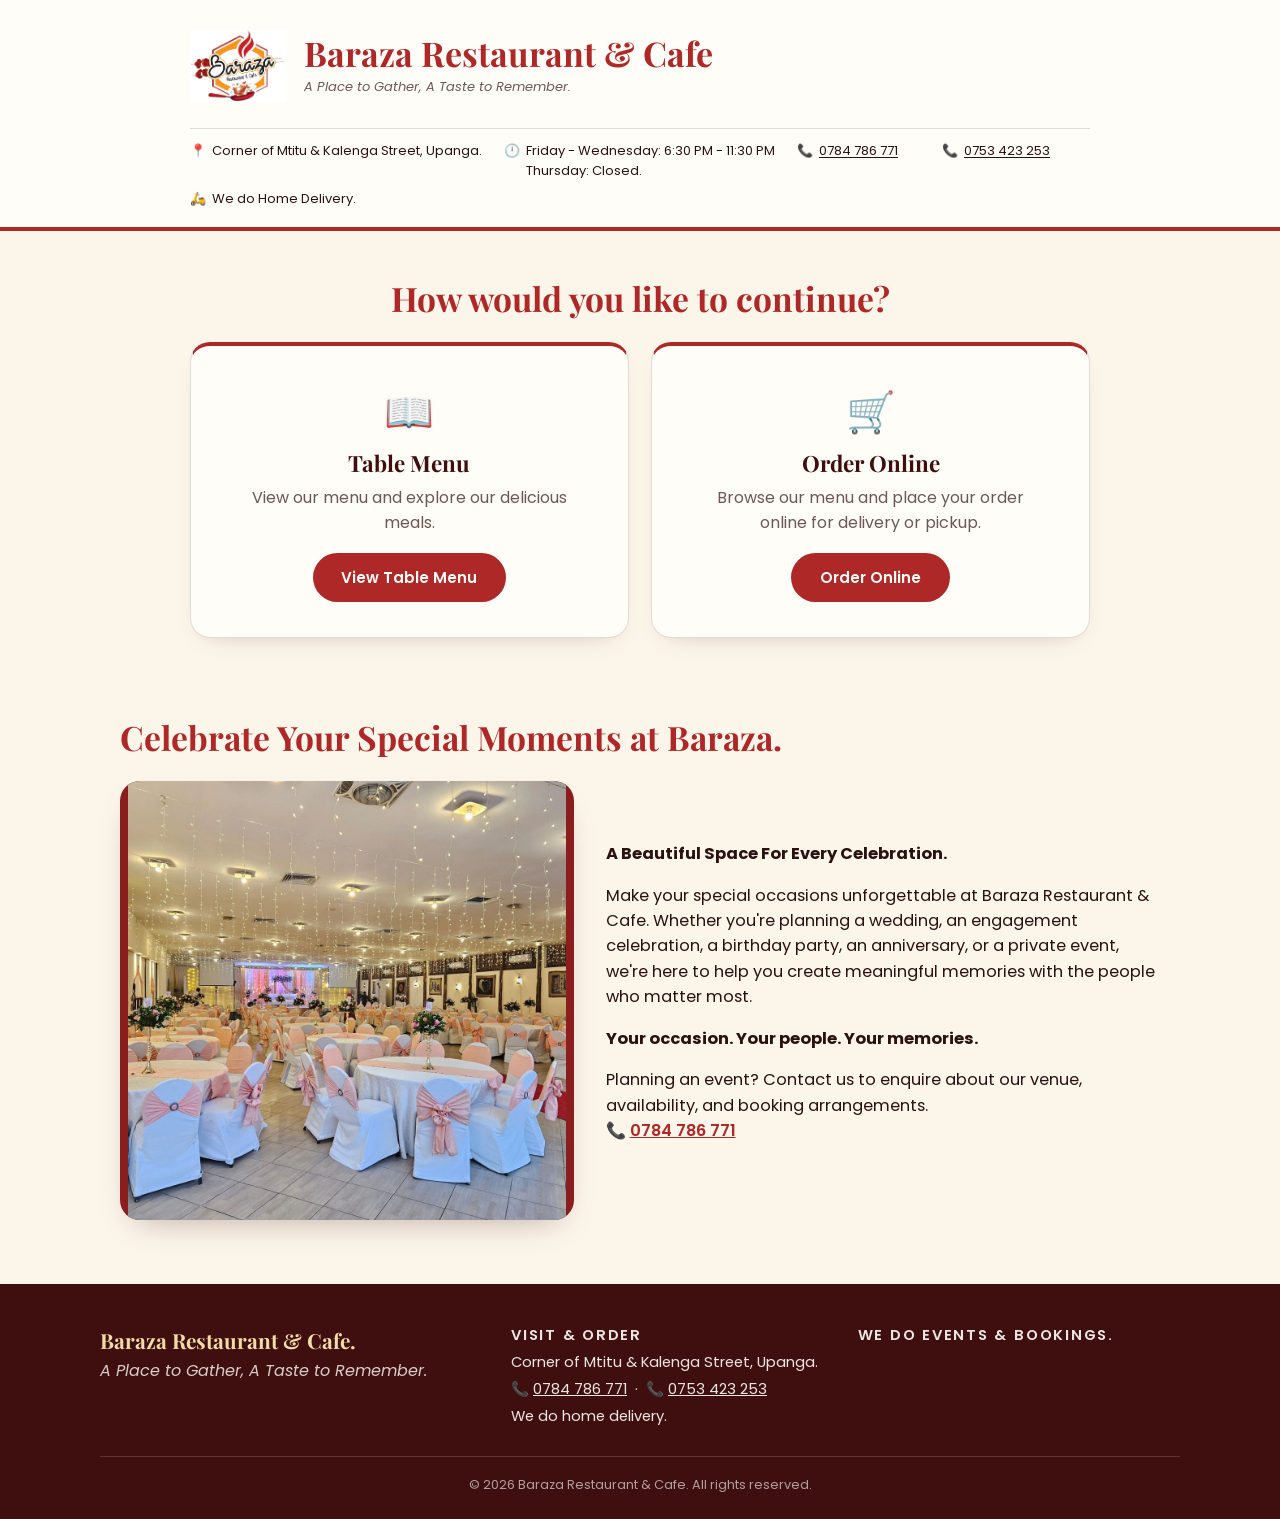
<file: index.html>
<!DOCTYPE html>
<html lang="en">

<head>
  <!-- Basic Page Settings -->
  <meta charset="UTF-8">
  <meta name="viewport" content="width=device-width, initial-scale=1.0">

  <!-- Website Title and Description -->
  <title>Baraza Restaurant &amp; Cafe | A Place to Gather, A Taste to Remember</title>
  <meta
    name="description"
    content="Welcome to Baraza Restaurant &amp; Cafe. View our table menu or order your favourite meals online."
  >

  <!-- Google Fonts -->
  <link rel="preconnect" href="https://fonts.googleapis.com">
  <link rel="preconnect" href="https://fonts.gstatic.com" crossorigin>
  <link
    href="https://fonts.googleapis.com/css2?family=Playfair+Display:wght@600;700;800&family=Poppins:wght@400;500;600;700&display=swap"
    rel="stylesheet"
  >

  <!-- Main Stylesheet -->
  <link rel="stylesheet" href="style.css">
</head>

<body>

  <!-- ==========================================
       1. WEBSITE HEADER
       Logo, restaurant name, address, hours,
       phone numbers, and delivery information.
       ========================================== -->
  <header class="site-header">
    <div class="header-inner">

      <!-- Restaurant Logo -->
      <div class="brand-logo">
        <img
          src="logo.jpeg"
          alt="Baraza Restaurant &amp; Cafe Logo"
        >
      </div>

      <!-- Restaurant Name and Tagline -->
      <div class="brand-copy">
        <p class="brand-eyebrow"></p>

        <h1 class="brand-name">
          Baraza Restaurant &amp; Cafe
        </h1>

        <p class="brand-tagline">
          A Place to Gather, A Taste to Remember.
        </p>
      </div>

      <!-- Restaurant Contact and Business Information -->
      <div class="header-strip">

        <!-- Restaurant Address -->
        <div class="header-strip-item">
          <span class="header-icon">📍</span>
          <span>Corner of Mtitu &amp; Kalenga Street, Upanga.</span>
        </div>

        <!-- Opening Hours -->
        <div class="header-strip-item">
          <span class="header-icon">🕛</span>
          <span>
            Friday - Wednesday: 6:30 PM - 11:30 PM<br>
            Thursday: Closed.
          </span>
        </div>

        <!-- Primary Contact Number -->
        <div class="header-strip-item">
          <span class="header-icon">📞</span>
          <a href="tel:0784786771">0784 786 771</a>
        </div>
        
         <br>
        
        <!-- Secondary Contact Number -->
        <div class="header-strip-item">
          <span class="header-icon">📞</span>
          <a href="tel:0753423253">0753 423 253</a>
        </div>

        <!-- Delivery Information -->
        <div class="header-strip-item">
          <span class="header-icon">🛵</span>
          <span>We do Home Delivery.</span>
        </div>

      </div>
    </div>
  </header>


  <!-- ==========================================
       2. MAIN CONTENT
       Customer navigation and event promotion.
       ========================================== -->
  <main>

    <!-- TABLE MENU AND ONLINE ORDERING OPTIONS -->
    <section
      class="choose"
      id="choose"
      aria-labelledby="choose-heading"
    >
      <h2 id="choose-heading" class="section-heading">
        How would you like to continue?
      </h2>

      <div class="choice-grid">

        <!-- Option 1: Table Menu -->
        <a href="index1.html" class="choice-card choice-card--menu">
          <span class="choice-icon" aria-hidden="true">📖</span>

          <h3>Table Menu</h3>

          <p>
            View our menu and explore our delicious meals.
          </p>

          <span class="choice-button">
            View Table Menu
          </span>
        </a>

        <!-- Option 2: Online Ordering -->
        <a href="index2.html" class="choice-card choice-card--order">
          <span class="choice-icon" aria-hidden="true">🛒</span>

          <h3>Order Online</h3>

          <p>
            Browse our menu and place your order online for delivery or pickup.
          </p>

          <span class="choice-button">
            Order Online
          </span>
        </a>

      </div>
    </section>


    <!-- ==========================================
         3. EVENTS AND CELEBRATIONS
         Promotes the restaurant as an event venue.
         ========================================== -->
    <section class="about" aria-labelledby="about-heading">

      <h2
        id="about-heading"
        class="section-heading section-heading--left"
      >
        Celebrate Your Special Moments at Baraza.
      </h2>

      <div class="about-inner">

        <!-- Event Venue Image -->
        <div class="about-image-frame">
          <img
            src="Event.jpeg"
            alt="Event Area"
            loading="lazy"
            onerror="this.closest('.about-image-frame').classList.add('image-fallback')"
          >

          <!-- Displayed if the event image fails to load -->
          <div class="fallback-label" aria-hidden="true">
            <span>Event.jpeg</span>
          </div>
        </div>

        <!-- Event Information and Booking Contact -->
        <div class="about-text">

          <p>
            <strong>A Beautiful Space For Every Celebration.</strong>
          </p>

          <p>
            Make your special occasions unforgettable at Baraza Restaurant &amp; Cafe.
            Whether you're planning a wedding, an engagement celebration, a birthday
            party, an anniversary, or a private event, we're here to help you create
            meaningful memories with the people who matter most.
          </p>

          <p>
            <strong>Your occasion. Your people. Your memories.</strong>
          </p>

          <p>
            Planning an event? Contact us to enquire about our venue, availability,
            and booking arrangements.
            <br>
            📞 <a href="tel:0784786771">0784 786 771</a>
          </p>

        </div>
      </div>
    </section>

  </main>


  <!-- ==========================================
       4. WEBSITE FOOTER
       Restaurant details, contact information,
       and copyright notice.
       ========================================== -->
  <footer class="site-footer">
    <div class="footer-inner">

      <!-- Footer Brand -->
      <div class="footer-brand">
        <p class="footer-name">
          Baraza Restaurant &amp; Cafe.
        </p>

        <p class="footer-tagline">
          A Place to Gather, A Taste to Remember.
        </p>
      </div>

      <!-- Address and Ordering Information -->
      <div class="footer-details">
        <p class="footer-heading">Visit &amp; Order</p>

        <p>
          Corner of Mtitu &amp; Kalenga Street, Upanga.
        </p>

        <p>
          📞 <a href="tel:0784786771">0784 786 771</a>
          &nbsp;·&nbsp;
          📞 <a href="tel:0753423253">0753 423 253</a>
        </p>

        <p>We do home delivery.</p>
      </div>

      <!-- Events and Bookings -->
      <div class="footer-catering">
        <p class="footer-heading">
          We do Events &amp; Bookings.
        </p>
      </div>

    </div>

    <!-- Copyright Year: Populated by script.js -->
    <p class="footer-copyright">
      © <span id="year"></span> Baraza Restaurant &amp; Cafe. All rights reserved.
    </p>
  </footer>


  <!-- Main JavaScript -->
  <script src="script.js"></script>

</body>
</html>
</file>
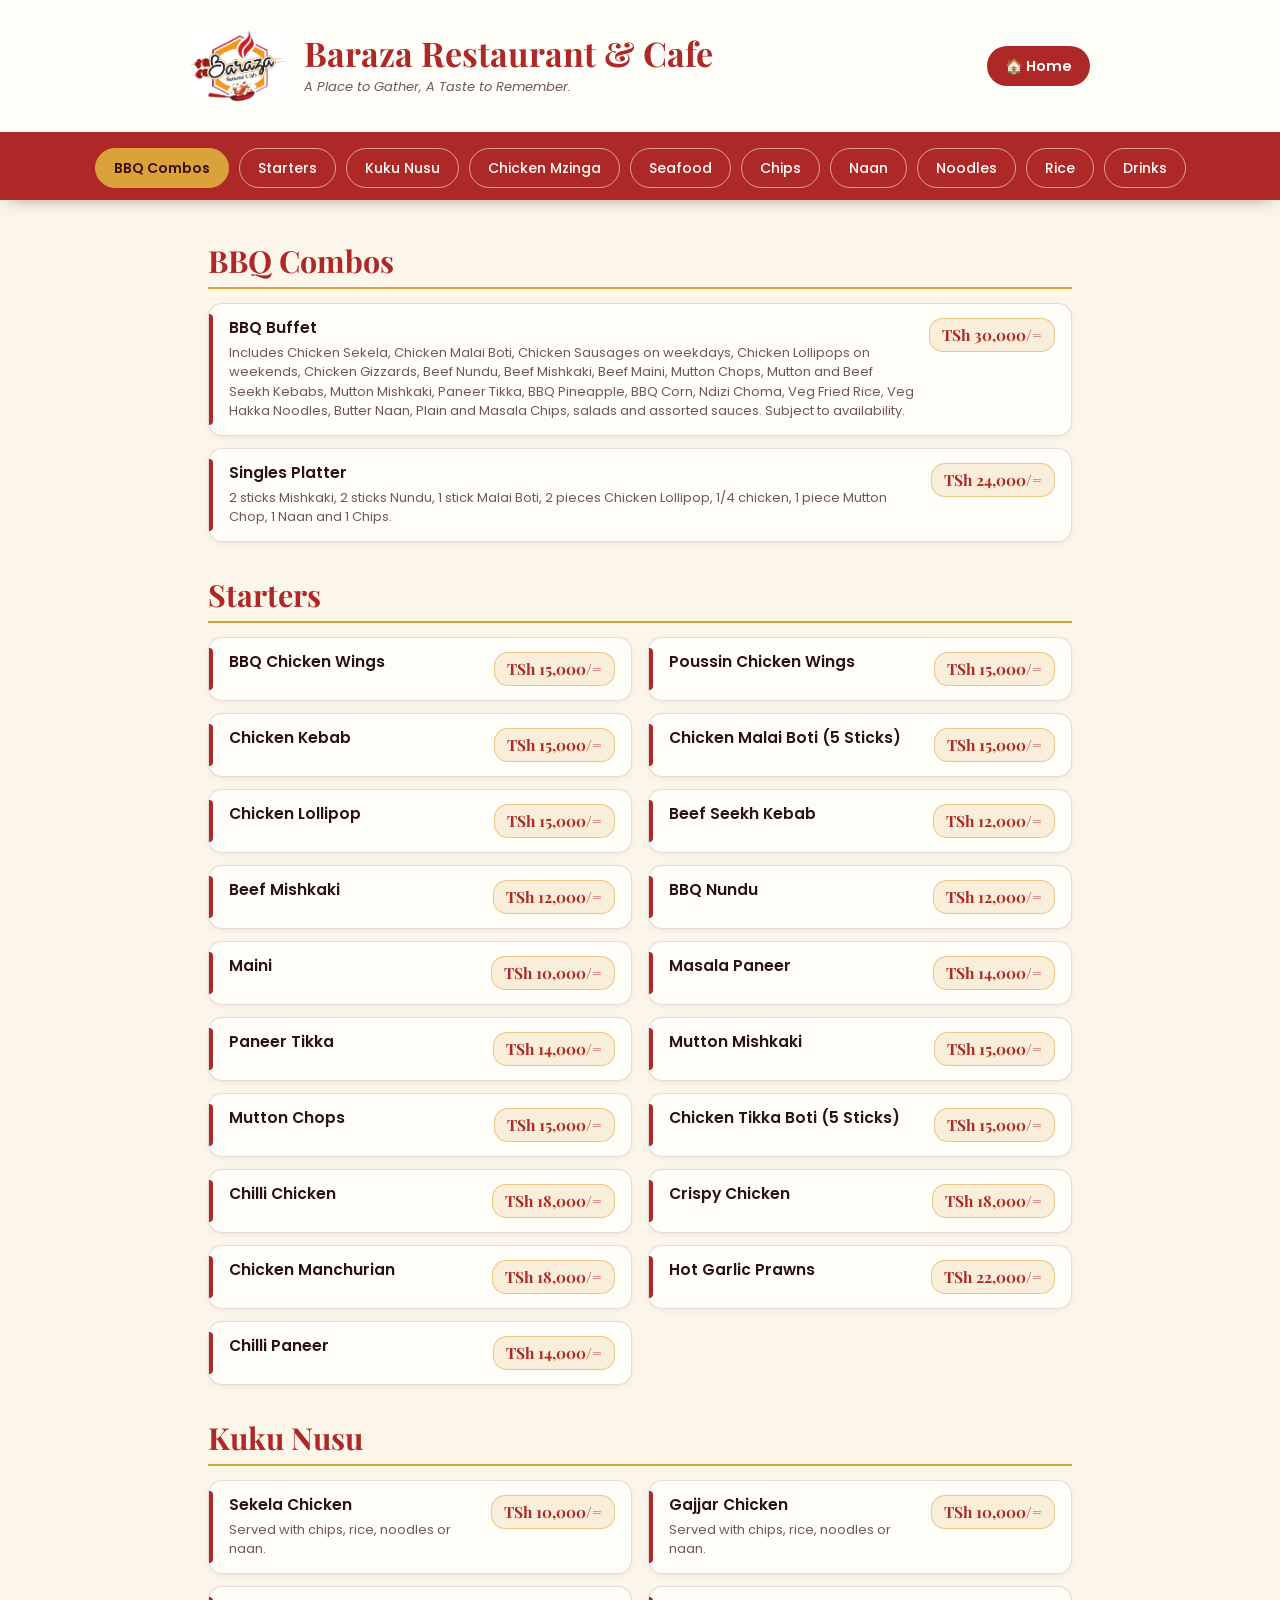
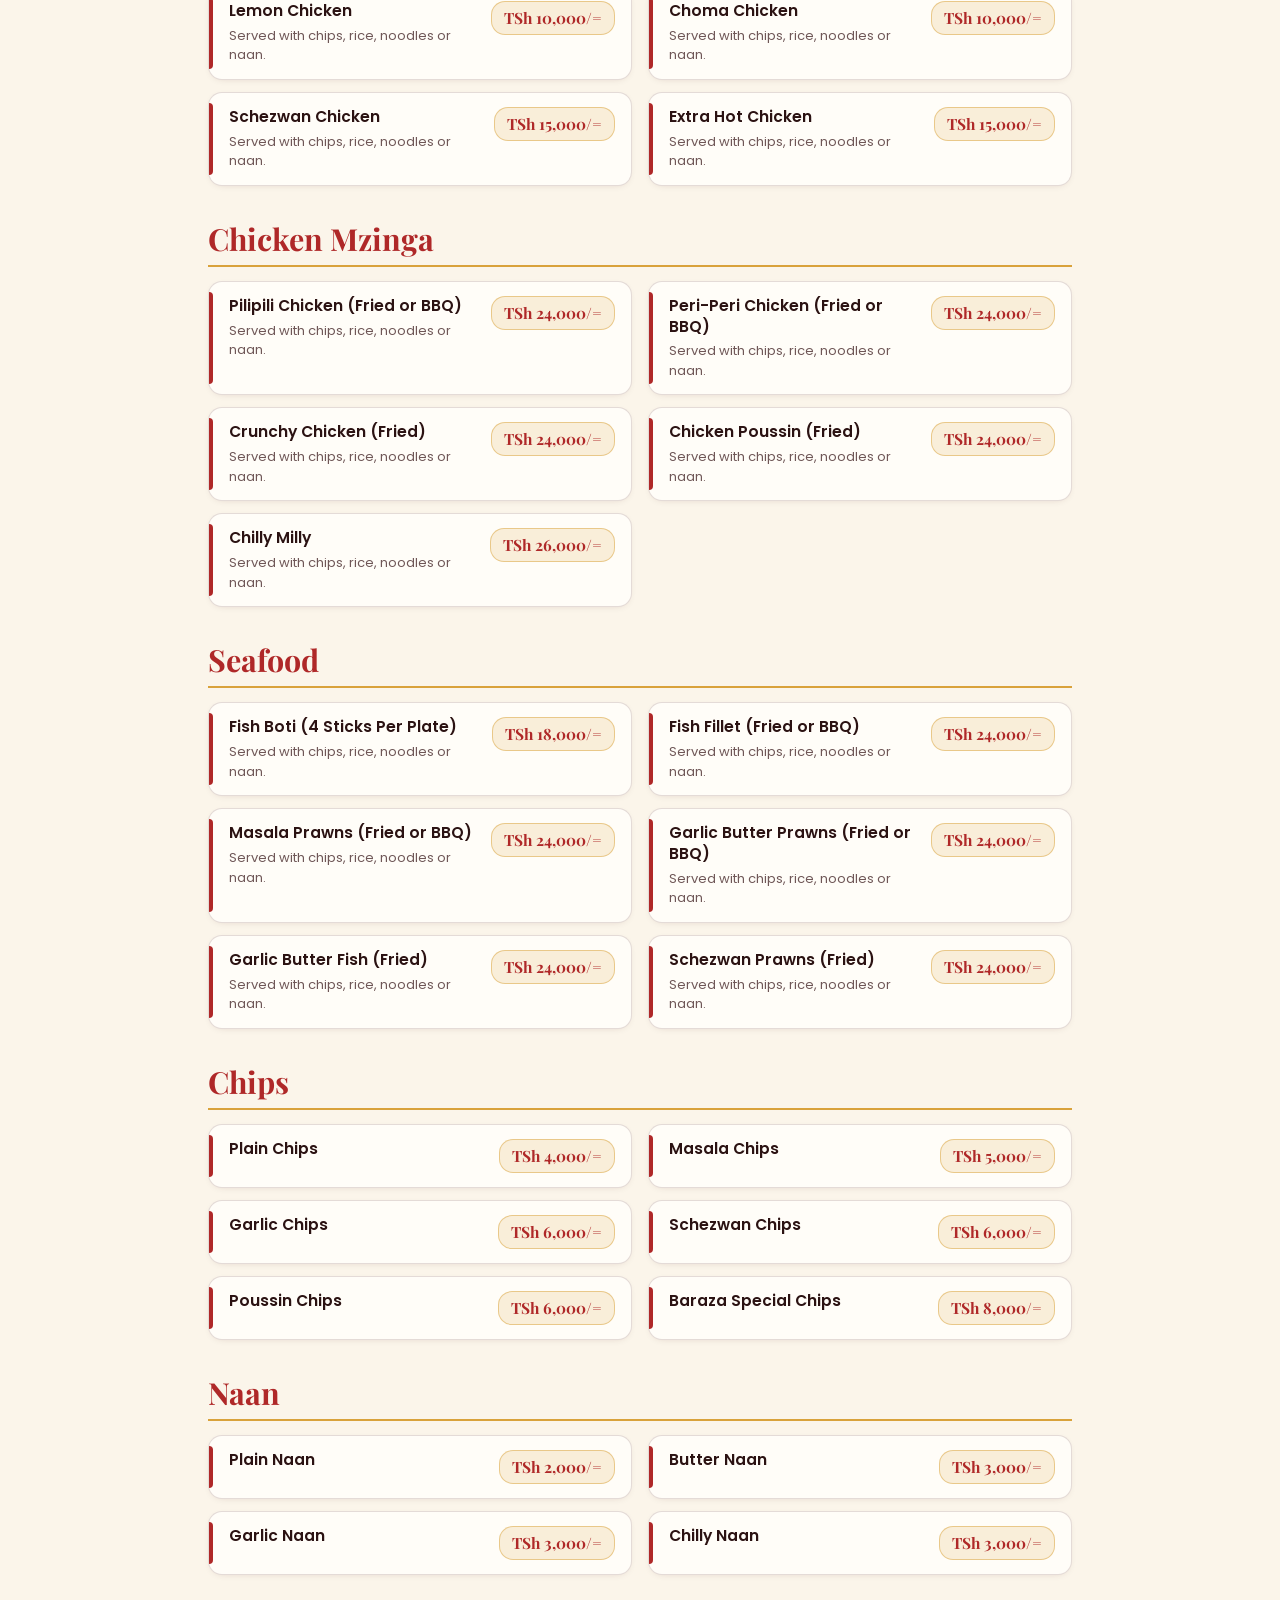
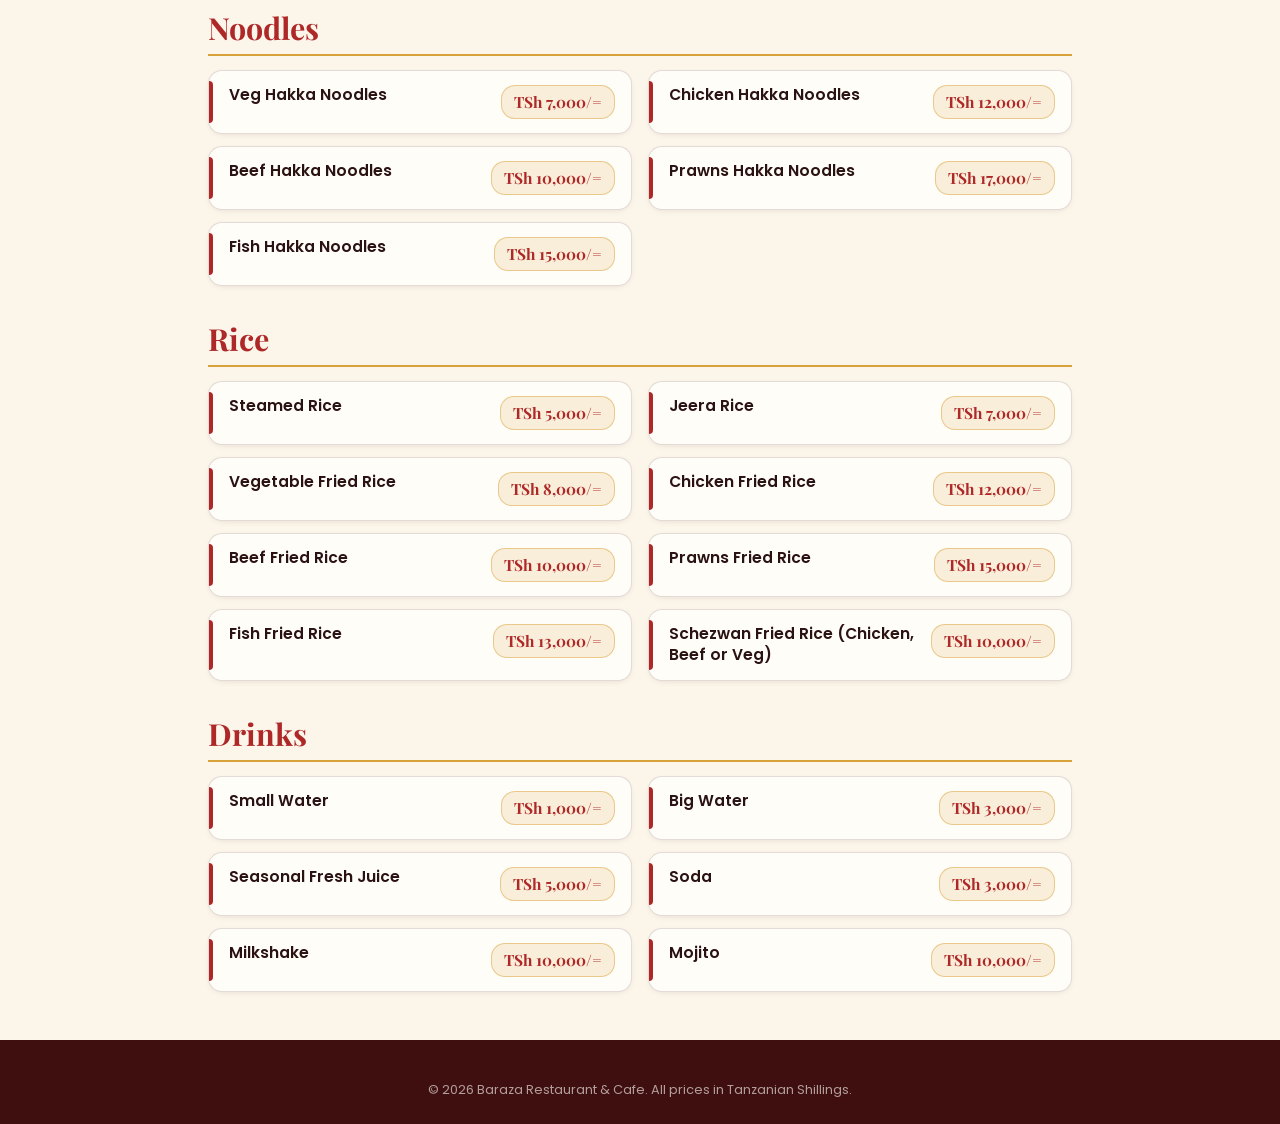
<file: index1.html>
<!DOCTYPE html>
<html lang="en">

<head>

  <!-- =========================================================
       1. PAGE CONFIGURATION
       ========================================================= -->

  <meta charset="UTF-8">

  <meta
    name="viewport"
    content="width=device-width, initial-scale=1.0, viewport-fit=cover"
  >

  <title>Baraza Restaurant &amp; Cafe — Digital Menu</title>

  <meta
    name="description"
    content="Digital menu for Baraza Restaurant &amp; Cafe, Corner of Mtitu &amp; Kalenga Street, Upanga, Dar es Salaam. A Place to Gather, A Taste to Remember."
  >


  <!-- =========================================================
       2. GOOGLE FONTS
       Heading font: Playfair Display
       Body font: Poppins
       ========================================================= -->

  <link rel="preconnect" href="https://fonts.googleapis.com">

  <link
    rel="preconnect"
    href="https://fonts.gstatic.com"
    crossorigin
  >

  <link
    href="https://fonts.googleapis.com/css2?family=Playfair+Display:wght@600;700;800&family=Poppins:wght@400;500;600;700&display=swap"
    rel="stylesheet"
  >


  <!-- =========================================================
       3. STYLESHEETS

       style.css  = Shared website design
       style1.css = Digital table menu layout and styling

       Keep style.css before style1.css so menu-specific styles
       can override shared styles when necessary.
       ========================================================= -->

  <link rel="stylesheet" href="style.css">

  <link rel="stylesheet" href="style1.css">

</head>


<body>

  <!-- =========================================================
       4. WEBSITE HEADER

       Displays the restaurant logo, name, tagline, and a link
       back to the homepage.
       ========================================================= -->

  <header class="site-header">

    <div class="header-inner">

      <!-- Restaurant Logo -->
      <div class="brand-logo">
        <img
          src="logo.jpeg"
          alt="Baraza Restaurant &amp; Cafe Logo"
        >
      </div>

      <!-- Restaurant Name and Tagline -->
      <div class="brand-copy">

        <p class="brand-eyebrow"></p>

        <h1 class="brand-name">
          Baraza Restaurant &amp; Cafe
        </h1>

        <p class="brand-tagline">
          A Place to Gather, A Taste to Remember.
        </p>

      </div>

      <!-- Return to Homepage -->
      <a
        href="index.html"
        class="home-button"
        aria-label="Go back to home page"
      >
        🏠 Home
      </a>

    </div>

  </header>


  <!-- =========================================================
       5. MENU CATEGORY NAVIGATION

       script1.js dynamically adds menu category buttons here.
       The navigation can be used to move between menu categories.
       ========================================================= -->

  <nav
    class="category-nav"
    aria-label="Menu categories"
  >

    <div
      class="category-nav-scroll"
      id="category-nav"
      role="tablist"
    ></div>

  </nav>


  <!-- =========================================================
       6. DIGITAL MENU CONTENT

       script1.js dynamically generates the menu categories,
       meal items, descriptions, and prices inside this element.

       Edit the menu data in script1.js rather than adding menu
       items directly to this empty HTML container, unless the
       JavaScript implementation is changed.
       ========================================================= -->

  <main
    id="menu-content"
    class="menu-content"
  ></main>


  <!-- =========================================================
       7. WEBSITE FOOTER

       Displays the copyright year and currency information.
       The year is populated by script1.js.
       ========================================================= -->

  <footer class="site-footer">

    <p class="footer-copyright">
      © <span id="year"></span> Baraza Restaurant &amp; Cafe.
      All prices in Tanzanian Shillings.
    </p>

  </footer>


  <!-- =========================================================
       8. DIGITAL MENU JAVASCRIPT

       script1.js handles menu rendering, category navigation,
       and any other functionality implemented for this page.
       ========================================================= -->

  <script src="script1.js"></script>

</body>

</html>
</file>
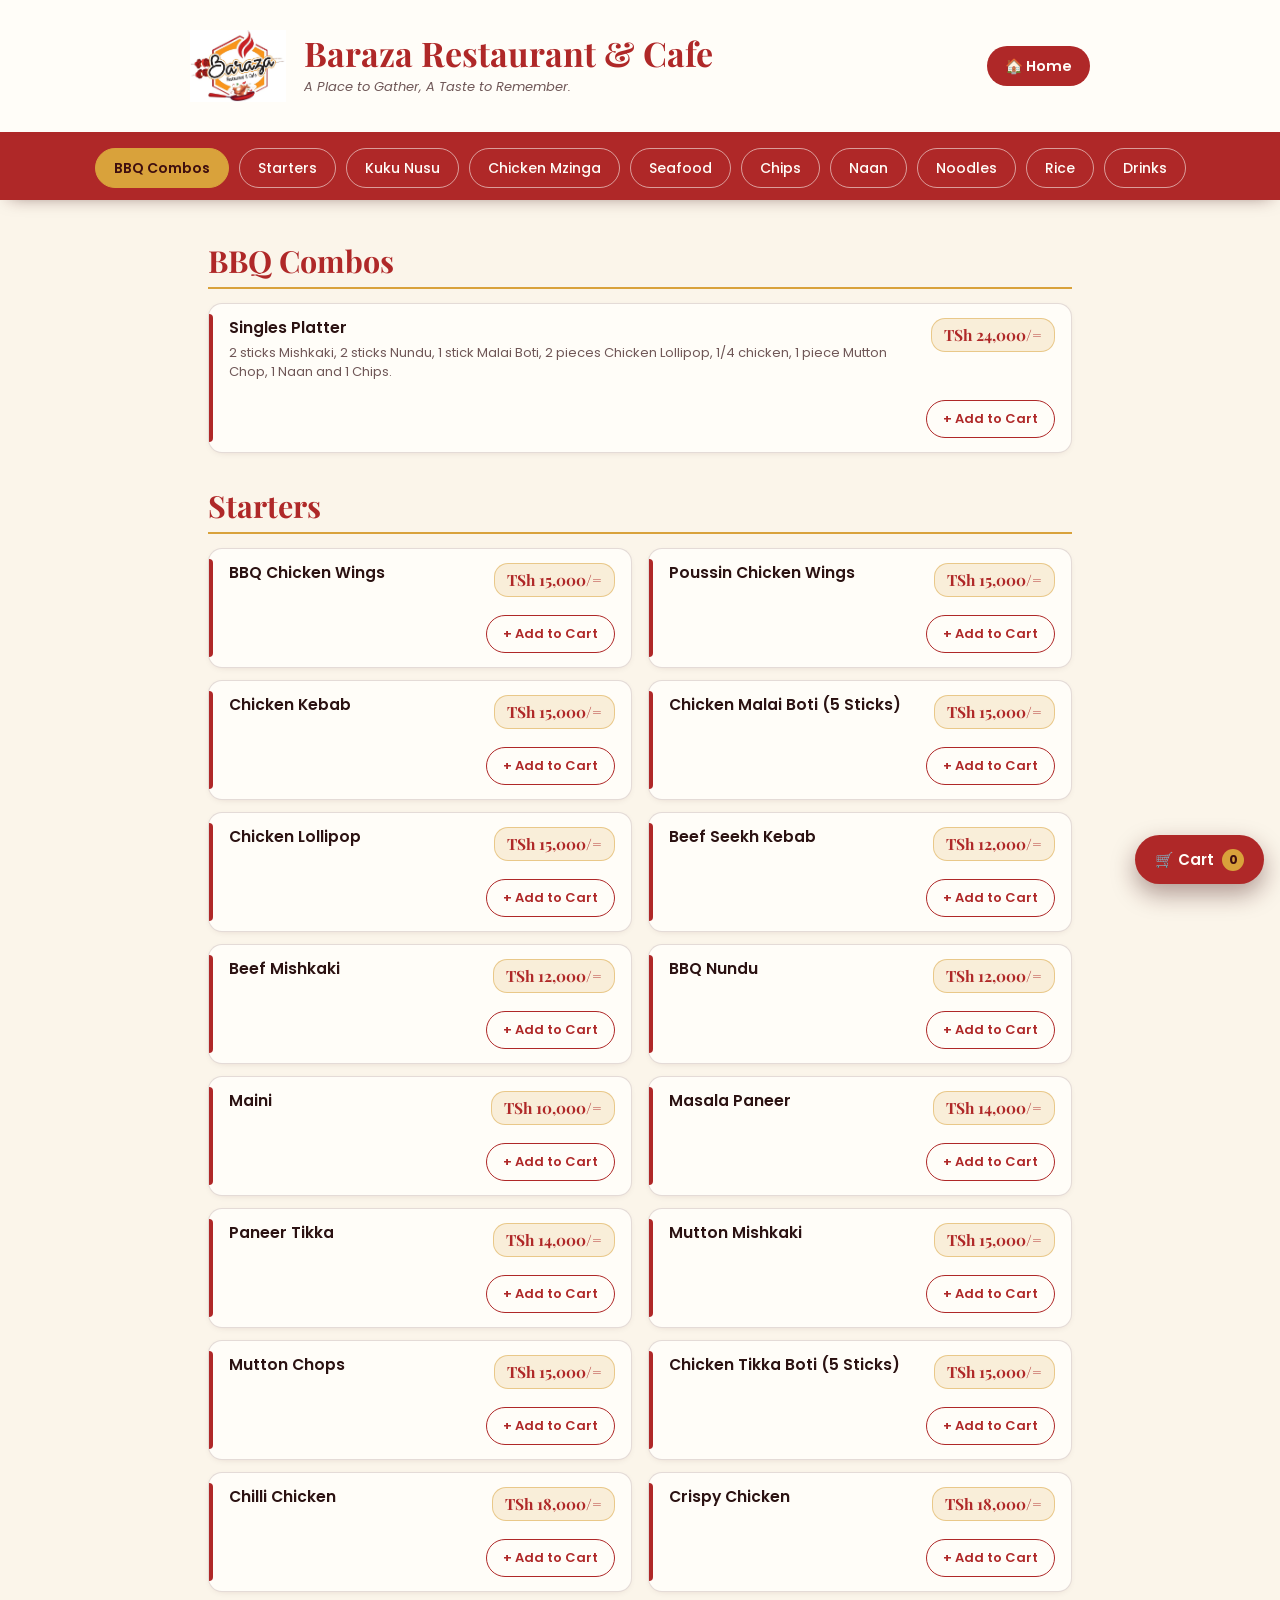
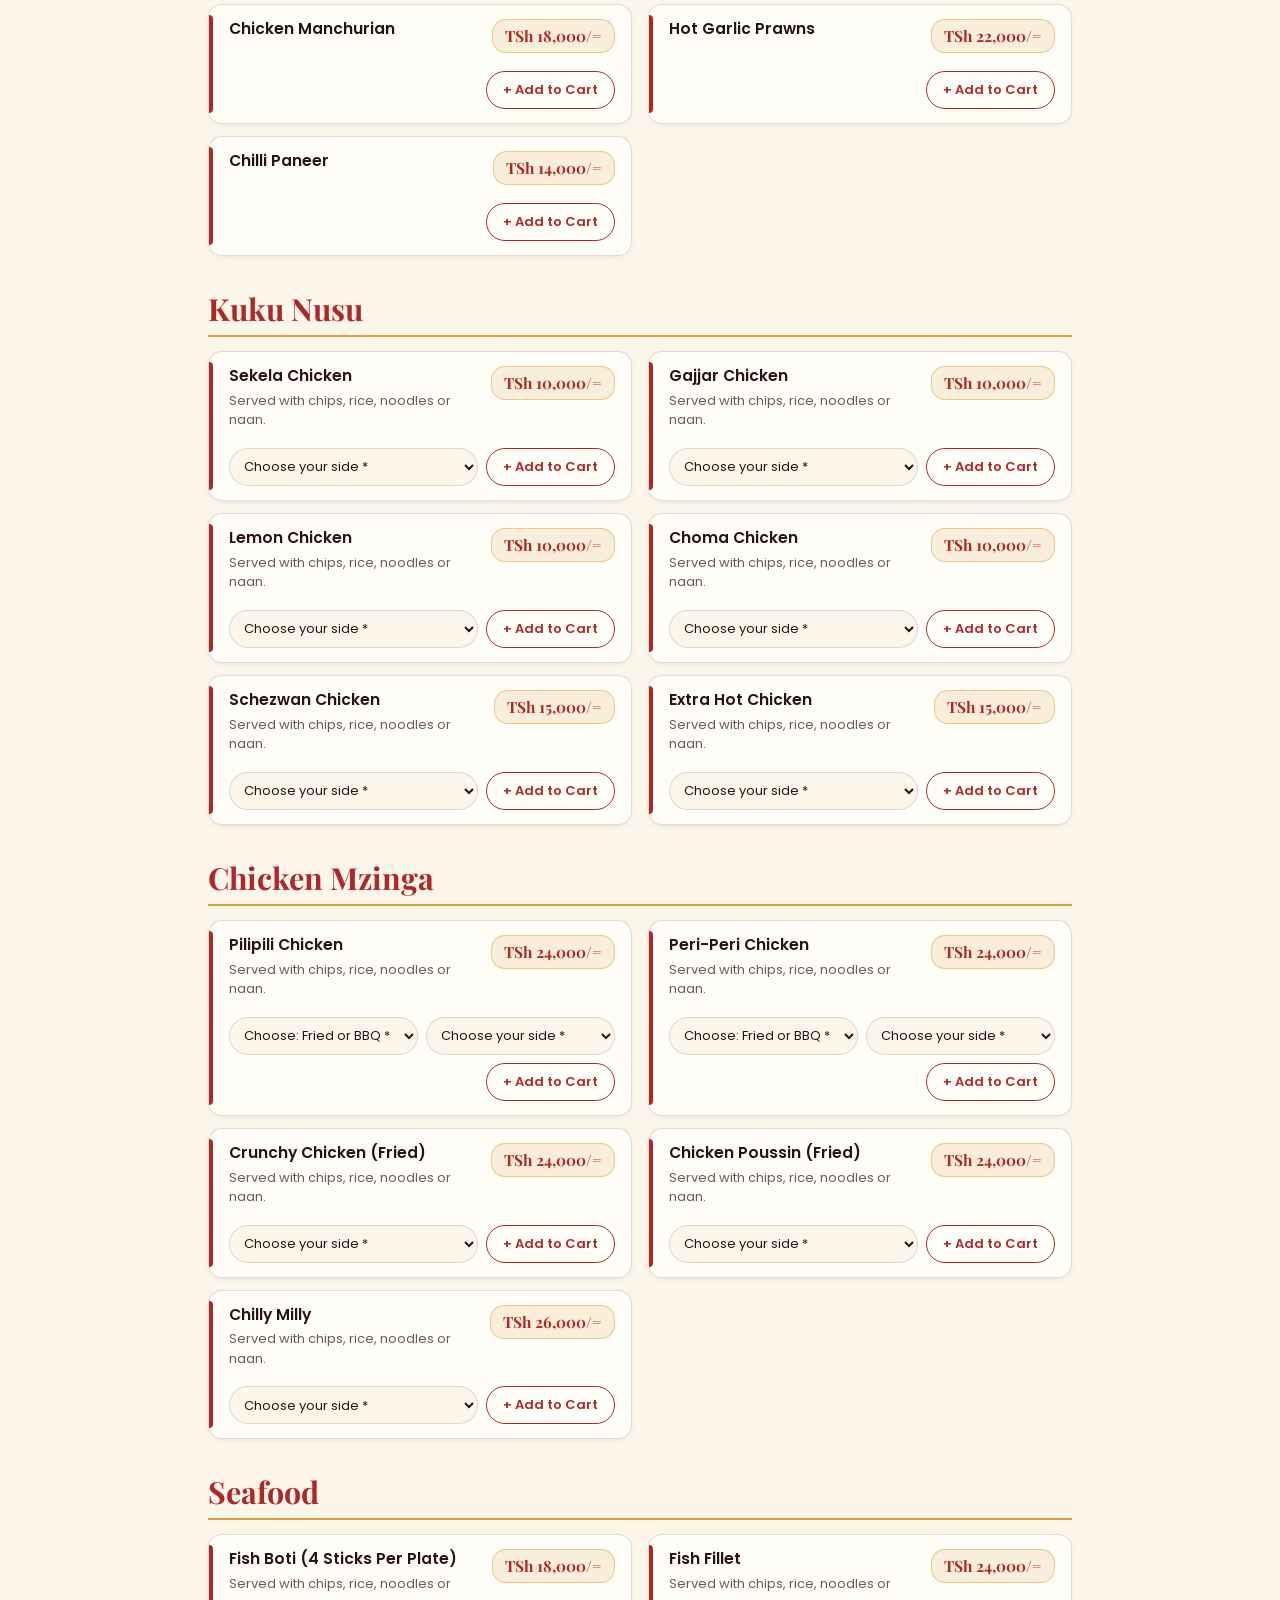
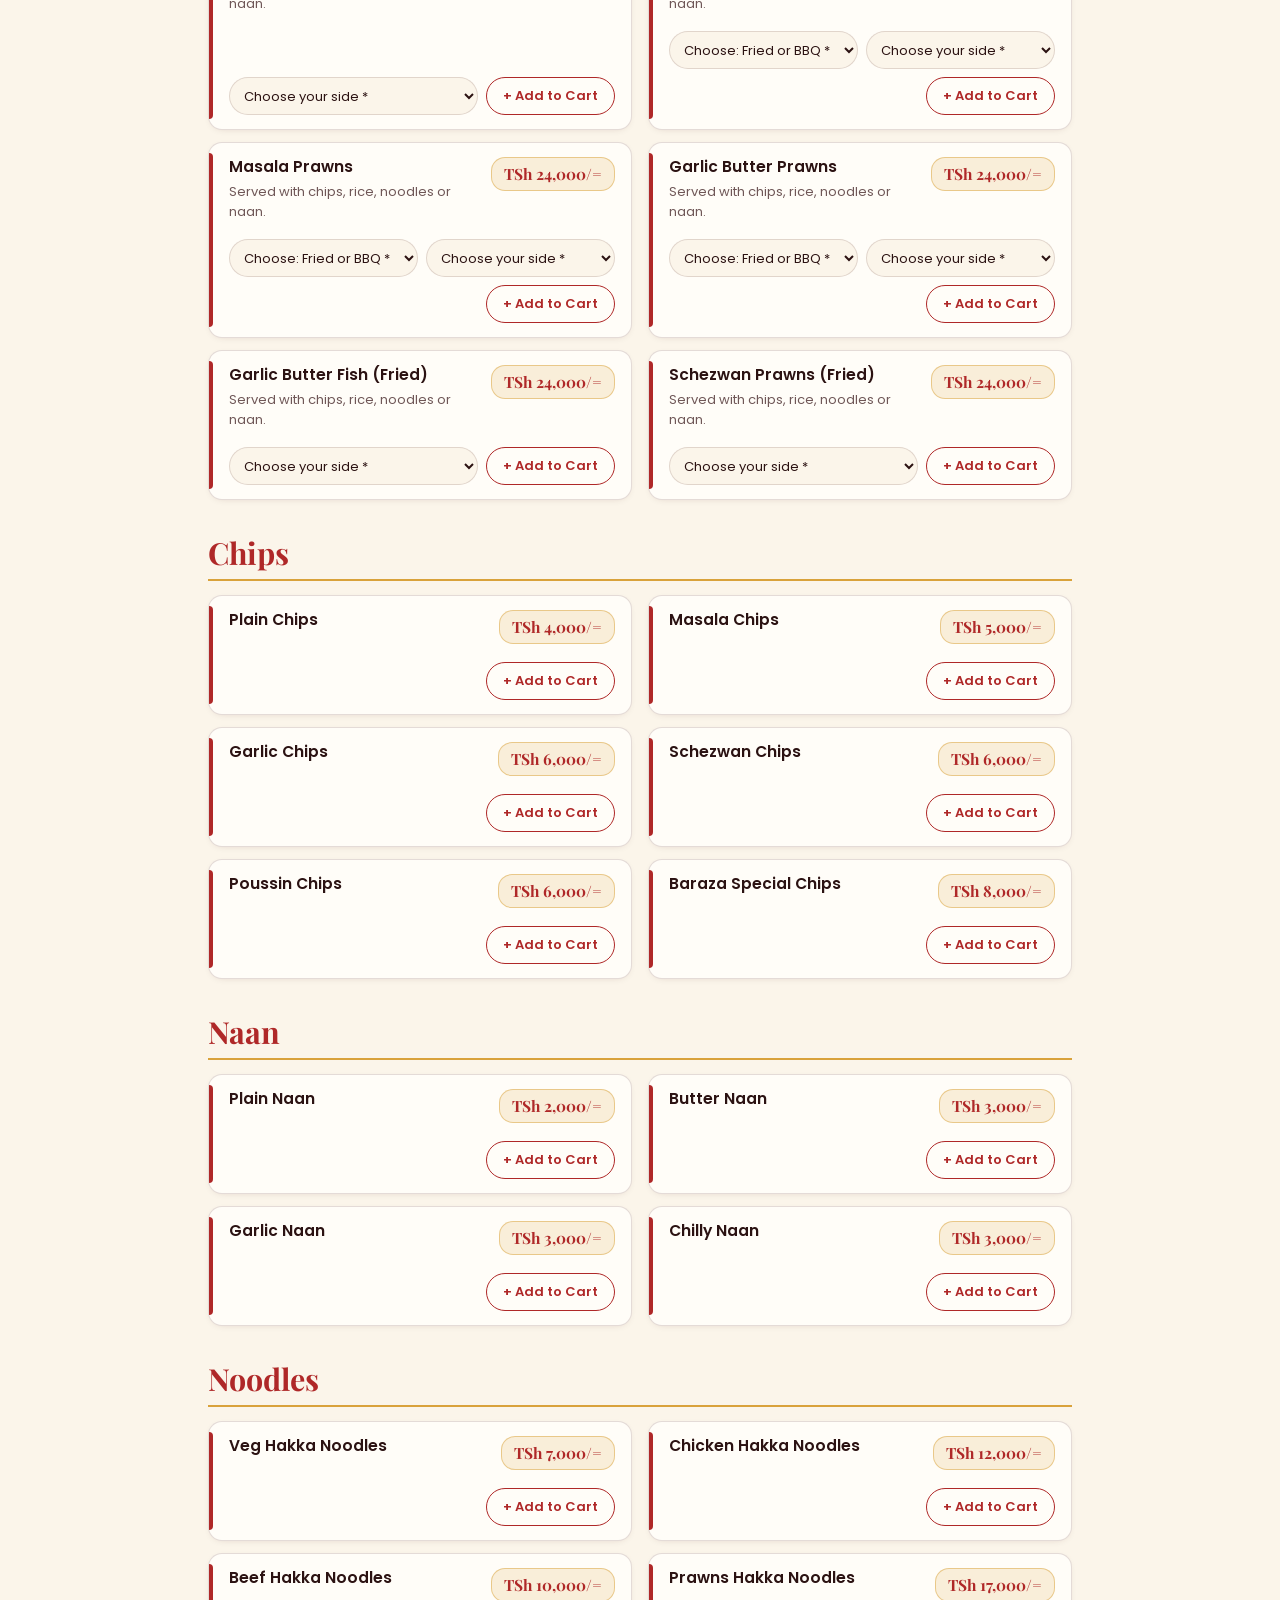
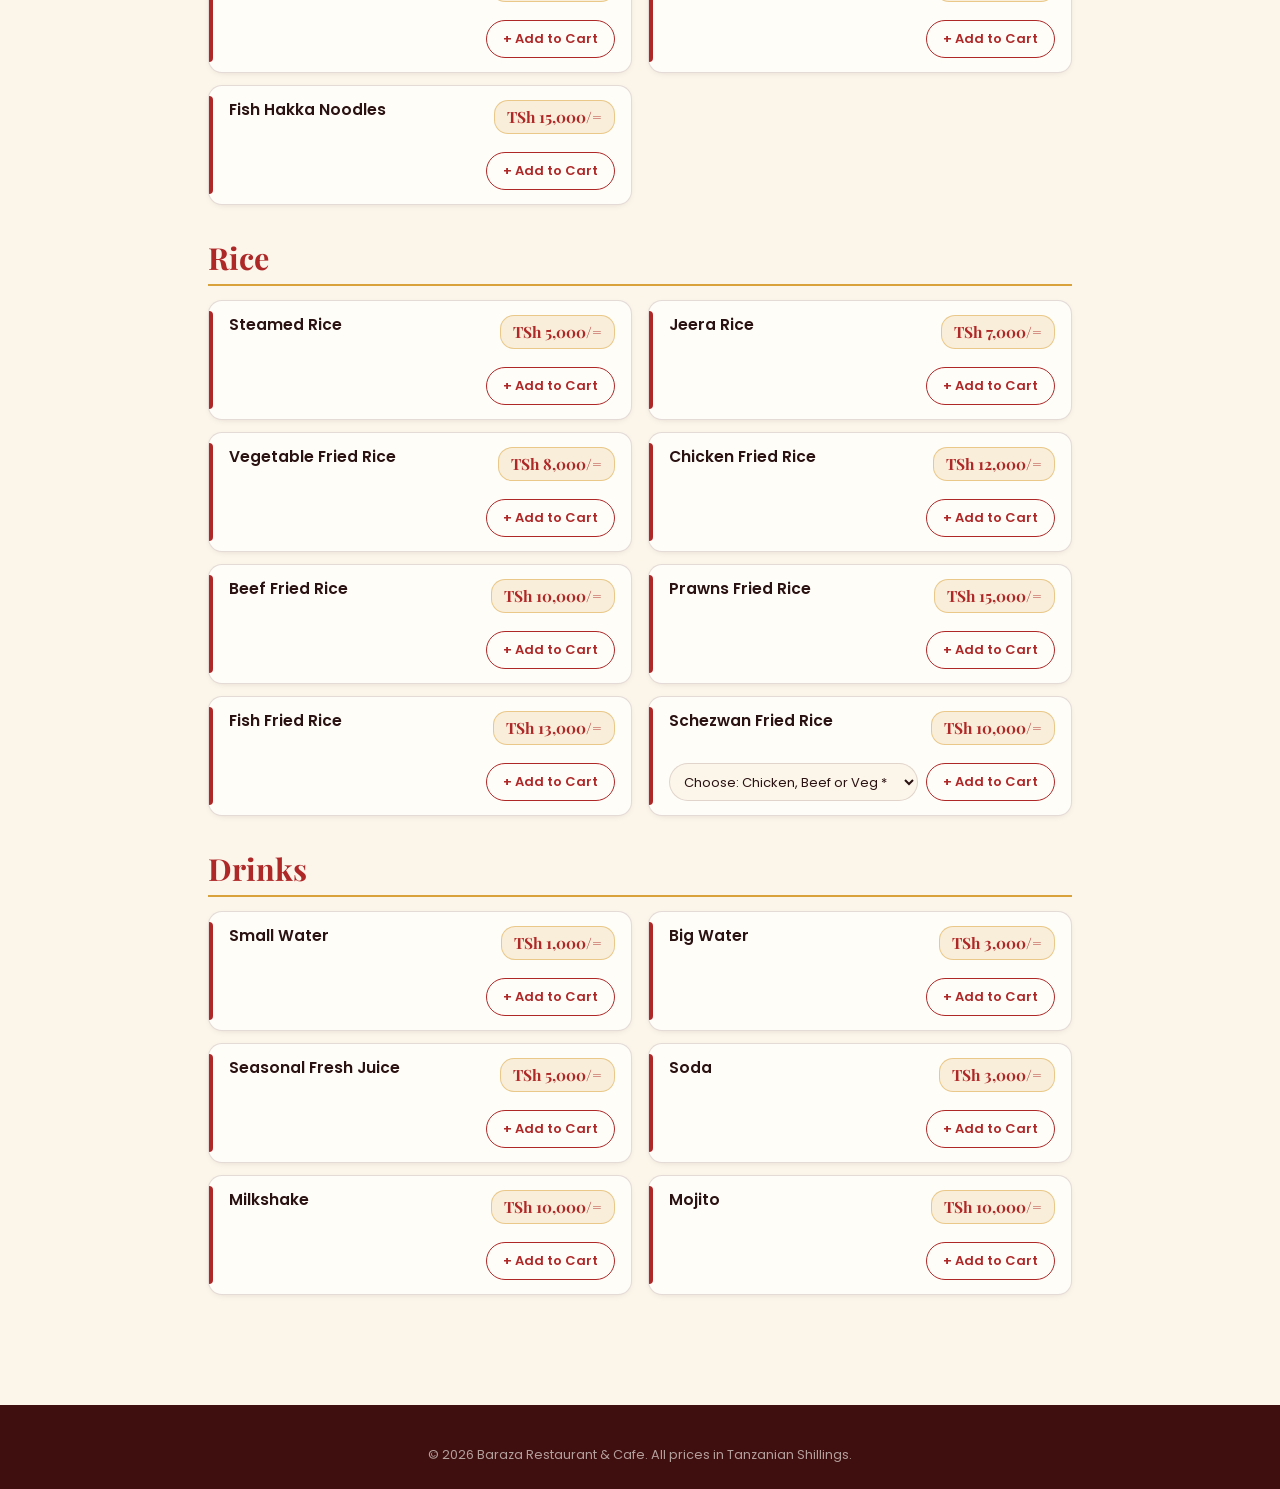
<file: index2.html>
<!DOCTYPE html>
<html lang="en">

<head>
  <meta charset="UTF-8" />
  <meta name="viewport" content="width=device-width, initial-scale=1.0, viewport-fit=cover" />
  <title>Baraza Restaurant &amp; Cafe — Order Online</title>
  <meta
    name="description"
    content="Order online from Baraza Restaurant &amp; Cafe, Corner of Mtitu &amp; Kalenga Street, Upanga, Dar es Salaam. Delivery or pickup."
  />

  <!-- Fonts: Playfair Display (headings), Poppins (text) -->
  <link rel="preconnect" href="https://fonts.googleapis.com" />
  <link rel="preconnect" href="https://fonts.gstatic.com" crossorigin />
  <link
    href="https://fonts.googleapis.com/css2?family=Playfair+Display:wght@600;700;800&family=Poppins:wght@400;500;600;700&display=swap"
    rel="stylesheet"
  />

  <!-- Stylesheets (keep this order) -->
  <link rel="stylesheet" href="style.css" />
  <link rel="stylesheet" href="style1.css" />
  <link rel="stylesheet" href="style2.css" />
</head>

<body>

  <!-- WEBSITE HEADER -->
  <header class="site-header">
    <div class="header-inner">

      <div class="brand-logo">
        <img src="logo.jpeg" alt="Baraza Restaurant &amp; Cafe Logo" />
      </div>

      <div class="brand-copy">
        <p class="brand-eyebrow"></p>
        <h1 class="brand-name">Baraza Restaurant &amp; Cafe</h1>
        <p class="brand-tagline">A Place to Gather, A Taste to Remember.</p>
      </div>

      <a href="index.html" class="home-button" aria-label="Go back to home page">
        🏠 Home
      </a>

    </div>
  </header>


  <!-- MENU CATEGORY NAVIGATION (script2.js fills it) -->
  <nav class="category-nav" aria-label="Menu categories">
    <div class="category-nav-scroll" id="category-nav" role="tablist"></div>
  </nav>


  <!-- MENU CONTENT (script2.js fills it) -->
  <main id="menu-content" class="menu-content"></main>


  <!-- WEBSITE FOOTER -->
  <footer class="site-footer">
    <p class="footer-copyright">
      © <span id="year"></span> Baraza Restaurant &amp; Cafe.
      All prices in Tanzanian Shillings.
    </p>
  </footer>


  <!-- FLOATING CART BUTTON -->
  <button
    id="cart-toggle-btn"
    class="cart-fab"
    type="button"
    aria-label="Open cart, 0 items"
  >
    🛒 Cart
    <span id="cart-count" class="cart-fab-count" aria-hidden="true">0</span>
  </button>


  <!-- CART BACKGROUND OVERLAY -->
  <div id="cart-overlay" class="cart-overlay" hidden></div>


  <!-- CART DRAWER -->
  <aside
    id="cart-drawer"
    class="cart-drawer"
    role="dialog"
    aria-modal="true"
    aria-labelledby="cart-drawer-title"
    hidden
  >

    <!-- Cart header -->
    <div class="cart-drawer-header">
      <h2 id="cart-drawer-title">🛒 Your Order</h2>
      <button id="cart-close-btn" class="cart-close-btn" type="button" aria-label="Close cart">
        ✕
      </button>
    </div>


    <div class="cart-body">

      <!-- Selected items -->
      <div id="cart-items" class="cart-items"></div>

      <!-- Empty cart message -->
      <div id="cart-empty" class="cart-empty" hidden>
        <p>Your cart is empty</p>
        <button id="cart-browse-btn" class="cart-browse-btn" type="button">
          Browse Menu
        </button>
      </div>


      <!-- Checkout footer (hidden when cart is empty) -->
      <div id="cart-footer" class="cart-footer" hidden>

        <div class="order-details-box">

          <!-- ORDER TYPE: Delivery or Pickup -->
          <div class="order-type-group">

            <p class="order-type-label">
              <span class="order-type-label-dot" aria-hidden="true"></span>
              How would you like your order?
            </p>

            <div
              class="order-type-options"
              id="order-type-options"
              role="radiogroup"
              aria-label="Order type"
            >

              <button
                type="button"
                class="order-type-btn"
                data-type="delivery"
                role="radio"
                aria-checked="false"
              >
                <span class="order-type-icon" aria-hidden="true">🛵</span>
                <span>Delivery</span>
              </button>

              <button
                type="button"
                class="order-type-btn"
                data-type="pickup"
                role="radio"
                aria-checked="false"
              >
                <span class="order-type-icon" aria-hidden="true">🥡</span>
                <span>Pickup</span>
              </button>

            </div>

            <p class="order-type-hint" id="order-type-hint">
              Select Delivery or Pickup to continue.
            </p>

          </div>


          <div class="order-details-divider" aria-hidden="true"></div>


          <!-- CUSTOMER INFORMATION -->
          <div class="cart-customer-fields" id="cart-customer-fields" hidden>

            <!-- Customer name -->
            <input
              type="text"
              id="customer-name"
              class="cart-input"
              placeholder="Your name *"
              aria-label="Your name (required)"
              autocomplete="name"
            />

            <!-- Customer phone number -->
            <input
              type="tel"
              id="customer-contact"
              class="cart-input"
              placeholder="Phone number *"
              aria-label="Phone number (required)"
              autocomplete="tel"
            />


            <!-- DELIVERY DETAILS (only when Delivery is selected) -->
            <div class="cart-group" id="delivery-fields" hidden>

              <!-- Area dropdown -->
              <select
                id="customer-area"
                class="cart-input cart-select"
                aria-label="Your area (required)"
              >
                <option value="">Select your area *</option>
                <option value="town">Town — TSh 3,000/=</option>
                <option value="upanga">Upanga — TSh 3,000/=</option>
                <option value="kariakoo">Kariakoo — TSh 3,000/=</option>
                <option value="other">Other area — fee to be confirmed</option>
              </select>

              <!-- Shown only when "Other area" is chosen -->
              <input
                type="text"
                id="customer-other-area"
                class="cart-input"
                placeholder="Type your area *"
                aria-label="Type your area (required)"
                hidden
              />

              <!-- Delivery address -->
              <input
                type="text"
                id="customer-address"
                class="cart-input"
                placeholder="Delivery address *"
                aria-label="Delivery address (required)"
                autocomplete="street-address"
              />

            </div>


            <!-- OPTIONAL NOTES -->
            <div class="cart-group">

              <label class="cart-input-label" for="customer-notes">
                Additional note (optional)
              </label>

              <textarea
                id="customer-notes"
                class="cart-input cart-textarea"
                rows="3"
                placeholder="Tell us how you would like your order..."
              ></textarea>

            </div>

          </div>

        </div>


        <!-- ORDER PRICE SUMMARY -->
        <div class="cart-total-breakdown">

          <div class="cart-total-line">
            <span>Food Total</span>
            <span id="cart-food-total-value">TSh 0/=</span>
          </div>

          <div class="cart-total-line" id="cart-delivery-line" hidden>
            <span>Delivery Fee</span>
            <span id="cart-delivery-fee-value">TSh 0/=</span>
          </div>

          <div class="cart-total-line cart-grand-total">
            <span>Total</span>
            <span id="cart-total-value">TSh 0/=</span>
          </div>

        </div>


        <!-- CHECKOUT ACTIONS -->
        <button
          id="whatsapp-order-btn"
          class="whatsapp-btn"
          type="button"
          disabled
        >
          📲 Order via WhatsApp
        </button>

        <p class="whatsapp-hint">
          This opens WhatsApp with your order filled in —
          tap Send there to confirm it.
        </p>

        <button id="clear-cart-btn" class="clear-cart-btn" type="button">
          Clear Cart
        </button>

      </div>

    </div>

  </aside>


  <!-- JAVASCRIPT (keep after the HTML it uses) -->
  <script src="script2.js"></script>

</body>

</html>
</file>
<file: style.css>
/* ==========================================================================
   BARAZA RESTAURANT & CAFE
   File: style.css

   PURPOSE:
   Shared stylesheet for:
   1. index.html  — Homepage
   2. index1.html — Table menu
   3. index2.html — Online ordering

   DESIGN:
   - Primary color: Red
   - Accent color: Gold
   - Background: Warm cream
   - Headings: Playfair Display
   - Body text: Poppins

   NOTE:
   Keep existing class names consistent across all three HTML pages.
   ========================================================================== */


/* ==========================================================================
   1. DESIGN SETTINGS
   Edit these variables to update the website's colors, fonts, and dimensions.
   ========================================================================== */

:root {

  /* Brand Colors */
  --red: #af2828;
  --red-deep: #8a1d1d;
  --red-dark: #3f0f0f;

  /* Accent Colors */
  --gold: #d9a23b;
  --gold-soft: #f2dca6;

  /* Background Colors */
  --cream: #fbf5ea;
  --paper: #fffdf8;

  /* Text Colors */
  --ink: #2b1212;
  --ink-soft: #6f5757;

  /* Borders */
  --line: rgba(63, 15, 15, 0.14);

  /* Typography */
  --font-display: 'Playfair Display', Georgia, serif;
  --font-body: 'Poppins', -apple-system, BlinkMacSystemFont, 'Segoe UI', sans-serif;

  /* Layout */
  --max: 1080px;

  /* Border Radius */
  --r-lg: 20px;
  --r-md: 14px;

  /* Shadows */
  --shadow: 0 14px 34px -18px rgba(63, 15, 15, 0.4);
}


/* ==========================================================================
   2. GLOBAL RESET AND BASE STYLES
   Applies to all pages.
   ========================================================================== */

/* Use predictable sizing for all elements. */
* {
  box-sizing: border-box;
}

/* Respect the hidden attribute. */
[hidden] {
  display: none !important;
}

/* Smooth scrolling for normal motion preferences. */
html {
  scroll-behavior: smooth;
}

/* Base page styling. */
body {
  margin: 0;
  background: var(--cream);
  color: var(--ink);
  font-family: var(--font-body);
  line-height: 1.55;
  -webkit-font-smoothing: antialiased;
  overflow-x: hidden;
}

/* Responsive images. */
img {
  display: block;
  max-width: 100%;
}

/* Inherit the site's font in buttons. */
button {
  font-family: inherit;
}

/* Links inherit their surrounding text color by default. */
a {
  color: inherit;
}

/* Shared heading styles. */
h1,
h2,
h3 {
  margin: 0 0 0.4em;
  font-family: var(--font-display);
  line-height: 1.15;
}

/* Shared paragraph spacing. */
p {
  margin: 0 0 1em;
}


/* ==========================================================================
   3. HEADER
   Shared by all three pages.
   ========================================================================== */

.site-header {
  padding: 18px 20px;
  background: var(--paper);
  border-bottom: 4px solid var(--red);
}

/* Main header layout. */
.header-inner {
  display: flex;
  flex-wrap: wrap;
  align-items: center;
  gap: 14px 18px;

  max-width: 900px;
  margin: 0 auto;
}

/* Restaurant logo container. */
.brand-logo {
  flex-shrink: 0;
  width: 84px;
  height: 84px;
}

/* Keep the entire logo visible. */
.brand-logo img {
  width: 100%;
  height: 100%;
  object-fit: contain;
}

/* Restaurant name and tagline container. */
.brand-copy {
  flex: 1 1 200px;
  min-width: 0;
}

/* Hide the eyebrow element when it has no content. */
.brand-eyebrow:empty {
  display: none;
}

/* Restaurant name. */
.brand-name {
  margin: 0 0 4px;
  color: var(--red);
  font-size: clamp(24px, 6vw, 34px);
}

/* Restaurant tagline. */
.brand-tagline {
  margin: 0;
  color: var(--ink-soft);
  font-size: 13px;
  font-style: italic;
}

/* Address, opening hours, phone numbers, and delivery information. */
.header-strip {
  display: flex;
  flex: 1 1 100%;
  flex-wrap: wrap;
  gap: 8px 22px;

  padding-top: 12px;
  border-top: 1px solid var(--line);
}

/* Individual header information item. */
.header-strip-item {
  display: flex;
  align-items: flex-start;
  gap: 6px;
  font-size: 13px;
}

/* Header contact links. */
.header-strip-item a {
  text-decoration: underline;
  text-underline-offset: 2px;
}

.header-strip-item a:hover {
  color: var(--red);
}


/* ==========================================================================
   4. HOME BUTTON
   Used on pages that include a link back to the homepage.
   ========================================================================== */

.home-button {
  display: inline-flex;
  align-items: center;
  gap: 6px;

  margin-left: auto;
  padding: 9px 18px;

  background: var(--red);
  color: var(--paper);
  border-radius: 999px;

  font-size: 0.9rem;
  font-weight: 600;
  text-decoration: none;
  white-space: nowrap;

  transition:
    background 0.2s ease,
    transform 0.2s ease;
}

.home-button:hover {
  background: var(--red-deep);
  transform: translateY(-2px);
}


/* ==========================================================================
   5. SECTION HEADINGS
   Shared heading styles for homepage sections.
   ========================================================================== */

.section-heading {
  color: var(--red);
  font-size: clamp(1.5rem, 4.5vw, 2.1rem);
  text-align: center;
}

/* Align a section heading to the left. */
.section-heading--left {
  text-align: left;
}


/* ==========================================================================
   6. HOMEPAGE — TABLE MENU AND ONLINE ORDERING
   Styles the two main navigation cards.
   ========================================================================== */

/* Main section container. */
.choose {
  max-width: var(--max);
  margin: 0 auto;
  padding: 3rem 1.25rem;
}

/* Layout for the two choice cards. */
.choice-grid {
  display: grid;
  grid-template-columns: 1fr;
  gap: 1.4rem;

  max-width: 900px;
  margin: 1.5rem auto 0;
}

/* Shared card styles. */
.choice-card {
  display: flex;
  flex-direction: column;
  align-items: center;
  justify-content: center;

  min-height: 220px;
  padding: 2.2rem 1.5rem;

  background: var(--paper);
  border: 1px solid var(--line);
  border-top: 4px solid var(--red);
  border-radius: var(--r-lg);

  box-shadow: 0 10px 26px -18px rgba(63, 15, 15, 0.35);

  text-align: center;
  text-decoration: none;

  transition:
    transform 0.3s ease,
    box-shadow 0.3s ease,
    border-color 0.3s ease;
}

/* Hover and keyboard-focus effects. */
.choice-card:hover,
.choice-card:focus-visible {
  transform: translateY(-6px);
  box-shadow: var(--shadow);
  border-top-color: var(--gold);
}

/* Card icon. */
.choice-icon {
  margin-bottom: 0.5rem;
  font-size: 2.5rem;
}

/* Card title. */
.choice-card h3 {
  color: var(--red-dark);
  font-size: 1.4rem;
}

/* Card description. */
.choice-card p {
  max-width: 32ch;
  margin-bottom: 0;
  color: var(--ink-soft);
}

/* Card button appearance. */
.choice-button {
  display: inline-block;
  margin-top: 1.1rem;
  padding: 0.8rem 1.8rem;

  background: var(--red);
  color: var(--paper);
  border-radius: 999px;

  font-size: 0.95rem;
  font-weight: 600;

  transition:
    background 0.2s ease,
    color 0.2s ease;
}

/* Change the button appearance when its card is hovered. */
.choice-card:hover .choice-button {
  background: var(--gold);
  color: var(--red-dark);
}


/* ==========================================================================
   7. HOMEPAGE — EVENTS AND CELEBRATIONS
   Includes the event image, descriptive text, and contact information.
   ========================================================================== */

/* Main events section. */
.about {
  max-width: var(--max);
  margin: 0 auto;
  padding: 2rem 1.25rem 4rem;
}

/* Image and text layout. */
.about-inner {
  display: grid;
  grid-template-columns: 1fr;
  align-items: center;
  gap: 2rem;

  margin-top: 1.5rem;
}

/* Event image container. */
.about-image-frame {
  position: relative;
  width: 100%;
  aspect-ratio: 1080 / 1044;
  overflow: hidden;

  background: var(--red-deep);
  border-radius: var(--r-lg);
  box-shadow: var(--shadow);
}

/* Event image sizing. */
.about-image-frame img {
  width: 100%;
  height: 100%;
  object-fit: contain;
}

/* Events description. */
.about-text p {
  max-width: 58ch;
  color: var(--ink);
  font-size: 1.02rem;
}

/* Contact link inside the events section. */
.about-text a {
  color: var(--red);
  font-weight: 600;
}

/* Fallback shown when the event image cannot load. */
.fallback-label {
  position: absolute;
  inset: 0;

  display: none;
  align-items: center;
  justify-content: center;

  background: var(--red-deep);
  color: var(--gold-soft);
}

/* Show the fallback label when the image fails. */
.image-fallback .fallback-label {
  display: flex;
}

/* Hide the broken image. */
.image-fallback img {
  display: none;
}


/* ==========================================================================
   8. FOOTER
   Shared footer styling for all three pages.
   ========================================================================== */

/* Main footer container. */
.site-footer {
  padding: 2.5rem 1.25rem 1.5rem;
  background: var(--red-dark);
  color: var(--paper);
}

/* Footer columns. */
.footer-inner {
  display: grid;
  grid-template-columns: 1fr;
  gap: 1.5rem;

  max-width: var(--max);
  margin: 0 auto;

  text-align: center;
}

/* Restaurant name in the footer. */
.footer-name {
  margin-bottom: 0.15em;
  color: var(--gold-soft);

  font-family: var(--font-display);
  font-size: 1.3rem;
  font-weight: 700;
}

/* Footer tagline. */
.footer-tagline {
  margin: 0;
  color: rgba(255, 253, 248, 0.8);
  font-style: italic;
}

/* Footer subsection headings. */
.footer-heading {
  margin-bottom: 0.4em;
  color: var(--gold);

  font-size: 0.8rem;
  font-weight: 600;
  letter-spacing: 0.12em;
  text-transform: uppercase;
}

/* Footer details and event information. */
.footer-details p,
.footer-catering p {
  margin-bottom: 0.3em;
  color: rgba(255, 253, 248, 0.9);
  font-size: 0.92rem;
}

/* Footer contact link hover effect. */
.footer-details a:hover {
  color: var(--gold-soft);
}

/* Copyright notice. */
.footer-copyright {
  max-width: var(--max);
  margin: 1.5rem auto 0;
  padding-top: 1.1rem;

  border-top: 1px solid rgba(255, 253, 248, 0.15);

  color: rgba(255, 253, 248, 0.6);
  font-size: 0.8rem;
  text-align: center;
}


/* ==========================================================================
   9. SCROLL-REVEAL ANIMATION
   Works with the classes added by script.js.
   ========================================================================== */

/* Initial state before the section becomes visible. */
.reveal {
  opacity: 0;
  transform: translateY(18px);

  transition:
    opacity 0.7s ease,
    transform 0.7s ease;
}

/* Final state after the section becomes visible. */
.reveal.is-visible {
  opacity: 1;
  transform: translateY(0);
}


/* ==========================================================================
   10. RESPONSIVE LAYOUT — TABLETS AND DESKTOPS
   Applies when the viewport is at least 700px wide.
   ========================================================================== */

@media (min-width: 700px) {

  /* Increase logo size. */
  .brand-logo {
    width: 96px;
    height: 96px;
  }

  /* Display the two homepage cards side by side. */
  .choice-grid {
    grid-template-columns: 1fr 1fr;
  }

  /* Display the event image and text side by side. */
  .about-inner {
    grid-template-columns: 0.9fr 1.1fr;
  }

  /* Display the footer in three columns. */
  .footer-inner {
    grid-template-columns: 1.2fr 1fr 1fr;
    text-align: left;
  }

}


/* ==========================================================================
   11. RESPONSIVE LAYOUT — VERY SMALL SCREENS
   Applies to devices with a viewport no wider than 380px.
   ========================================================================== */

@media (max-width: 380px) {

  /* Reduce logo size on narrow screens. */
  .brand-logo {
    width: 68px;
    height: 68px;
  }

  /* Make the home button fit smaller screens. */
  .home-button {
    padding: 8px 12px;
    font-size: 0.8rem;
  }

}


/* ==========================================================================
   12. ACCESSIBILITY — REDUCED MOTION
   Reduces animation and transition durations for visitors who request it.
   ========================================================================== */

@media (prefers-reduced-motion: reduce) {

  html {
    scroll-behavior: auto;
  }

  *,
  *::before,
  *::after {
    animation-duration: 0.01ms !important;
    animation-iteration-count: 1 !important;
    transition-duration: 0.01ms !important;
    scroll-behavior: auto !important;
  }

}
</file>
<file: style1.css>
/* ==========================================================================
   BARAZA RESTAURANT & CAFE
   Digital Menu Styles
   Files: index1.html and index2.html
   Stylesheet: style1.css / style2.css (depending on your page setup)

   IMPORTANT:
   Load this stylesheet AFTER the main style.css file.
   The main stylesheet provides the colors, fonts, header, and footer styles.
   ========================================================================== */


/* ==========================================================================
   1. CATEGORY NAVIGATION BAR
   The sticky navigation lets customers jump between menu categories.
   ========================================================================== */

.category-nav {
  position: sticky;
  top: 0;
  z-index: 50;

  background: var(--red);
  box-shadow: 0 6px 18px -10px rgba(63, 15, 15, 0.6);
}

/* Horizontal scrolling container for category buttons */
.category-nav-scroll {
  display: flex;
  gap: 10px;

  padding: 12px 16px;

  overflow-x: auto;
  -webkit-overflow-scrolling: touch;
  scrollbar-width: none;
}

/* Hide the scrollbar in WebKit browsers */
.category-nav-scroll::-webkit-scrollbar {
  display: none;
}

/*
   Center the category buttons when they fit in the available space.
   When they overflow, customers can scroll horizontally from the start.
*/
.nav-pill:first-child {
  margin-left: auto;
}

.nav-pill:last-child {
  margin-right: auto;
}

/* Default appearance of each category button */
.nav-pill {
  flex-shrink: 0;
  cursor: pointer;
  white-space: nowrap;

  min-height: 40px;
  padding: 8px 18px;

  border: 1.5px solid rgba(255, 253, 248, 0.55);
  border-radius: 999px;

  background: transparent;
  color: var(--paper);

  font-size: 14px;
  font-weight: 500;

  transition:
    background-color 0.2s ease,
    color 0.2s ease,
    border-color 0.2s ease;
}

/* Appearance when a customer hovers over a category */
.nav-pill:hover {
  background: rgba(255, 253, 248, 0.15);
}

/* Appearance of the currently active category */
.nav-pill.active {
  background: var(--gold);
  border-color: var(--gold);
  color: var(--red-dark);
  font-weight: 600;
}

/* Visible keyboard focus for accessibility */
.nav-pill:focus-visible {
  outline: 3px solid var(--gold-soft);
  outline-offset: 2px;
}


/* ==========================================================================
   2. MENU CONTENT CONTAINER
   Controls the width and spacing of the menu on the page.
   ========================================================================== */

.menu-content {
  max-width: 900px;
  margin: 0 auto;
  padding: 8px 18px 48px;
}


/* ==========================================================================
   3. MENU CATEGORY SECTIONS
   Each category has a heading and a list of menu items.
   ========================================================================== */

.category-section {
  margin-top: 36px;

  /* Keeps headings visible below the sticky navigation after scrolling. */
  scroll-margin-top: 76px;
}

/* Category heading, for example "Starters" or "Seafood" */
.category-heading {
  margin-bottom: 14px;
  padding-bottom: 8px;

  border-bottom: 2px solid var(--gold);

  color: var(--red);
  font-size: clamp(1.4rem, 4vw, 1.9rem);
}

/* Optional description displayed beneath a category heading */
.category-note {
  color: var(--ink-soft);
  font-size: 13px;
  font-style: italic;
}


/* ==========================================================================
   4. MENU ITEM LIST
   Mobile uses one column. Larger screens can use two columns.
   ========================================================================== */

.item-list {
  display: flex;
  flex-direction: column;
  gap: 10px;
}


/* ==========================================================================
   5. INDIVIDUAL MENU ITEM CARD
   Controls the background, border, spacing, and layout of each item.
   ========================================================================== */

.menu-item {
  position: relative;

  display: flex;
  flex-wrap: wrap;
  align-items: flex-start;
  justify-content: space-between;

  gap: 8px 14px;
  padding: 14px 16px 14px 20px;

  background: var(--paper);
  border: 1px solid var(--line);
  border-radius: var(--r-md);

  box-shadow: 0 2px 10px -6px rgba(63, 15, 15, 0.3);
}

/* Decorative red stripe on the left side of each menu card */
.menu-item::before {
  content: "";

  position: absolute;
  top: 10px;
  bottom: 10px;
  left: 0;

  width: 4px;

  background: var(--red);
  border-radius: 0 4px 4px 0;
}


/* ==========================================================================
   6. MENU ITEM NAME AND DESCRIPTION
   ========================================================================== */

/* Container for the item's name and optional description */
.menu-item-info {
  flex: 1 1 200px;
  min-width: 0;
}

/* Menu item name, for example "Chicken Fried Rice" */
.menu-item-name {
  margin: 0;

  font-family: var(--font-body);
  font-size: 15.5px;
  font-weight: 600;
  line-height: 1.35;
}

/* Optional description displayed below the item name */
.menu-item-desc {
  margin: 4px 0 0;

  color: var(--ink-soft);
  font-size: 13px;
  line-height: 1.5;
}


/* ==========================================================================
   7. MENU ITEM PRICE
   ========================================================================== */

.menu-item-price {
  flex: 0 0 auto;
  margin-left: auto;
  padding: 4px 12px;

  white-space: nowrap;

  background: rgba(217, 162, 59, 0.16);
  border: 1px solid rgba(217, 162, 59, 0.5);
  border-radius: var(--r-md);

  color: var(--red);
  font-family: var(--font-display);
  font-size: 15.5px;
  font-weight: 700;
}


/* ==========================================================================
   8. FOOTER ADJUSTMENTS
   Removes extra spacing and the top border from the menu page copyright.
   Other footer styles still come from style.css.
   ========================================================================== */

.site-footer .footer-copyright {
  margin-top: 0;
  padding-top: 0;
  border-top: 0;
}


/* ==========================================================================
   9. TABLET AND DESKTOP LAYOUT
   At 700px and above, display menu items in two columns.
   ========================================================================== */

@media (min-width: 700px) {

  .item-list {
    display: grid;
    grid-template-columns: repeat(2, 1fr);
    gap: 12px 16px;
  }

  /*
     Keep BBQ Combos in a single column.
     The category section must have id="bbq-combos" in the HTML.
  */
  .category-section[id="bbq-combos"] .item-list {
    grid-template-columns: 1fr;
  }
}


/* ==========================================================================
   10. SMALL MOBILE SCREENS
   Slightly reduce card spacing and item-name size on narrow screens.
   ========================================================================== */

@media (max-width: 380px) {

  .menu-item {
    padding: 12px 14px 12px 18px;
  }

  .menu-item-name {
    font-size: 14.5px;
  }
}
</file>
<file: style2.css>
/* ==========================================================================
   BARAZA RESTAURANT & CAFE
   Online Ordering Styles — index2.html  (style2.css)

   Load order: style.css → style1.css → style2.css
   Colors, fonts, borders and radius variables are defined in style.css.
   ========================================================================== */


/* 1. MENU LAYOUT — space so the floating cart button doesn't cover items */
.menu-content {
  padding-bottom: 110px;
}


/* 2. MENU ITEM LAYOUT */
.menu-item {
  flex-direction: column;
  align-items: stretch;
  flex-wrap: nowrap;
}

.menu-item-top {
  display: flex;
  flex-wrap: wrap;
  align-items: flex-start;
  justify-content: space-between;
  gap: 8px 14px;
}

.menu-item-actions {
  display: flex;
  flex-wrap: wrap;
  justify-content: flex-end;
  align-items: center;
  gap: 8px;
  margin-top: 10px;
}


/* 3. MENU CHOICE DROPDOWNS (Fried/BBQ, protein, sides) */
.side-select {
  flex: 1 1 170px;
  min-width: 0;
  max-width: 260px;

  min-height: 38px;
  padding: 7px 10px;

  border: 1.5px solid var(--line);
  border-radius: 999px;

  background: var(--cream);
  color: var(--ink);

  font-family: var(--font-body);
  font-size: 13px;

  cursor: pointer;
}

.side-select:focus-visible {
  outline: 3px solid var(--red);
  outline-offset: 2px;
}

.side-select.needs-side {
  border-color: var(--red);
  background: #fdecec;
  animation: nudge 0.35s ease;
}

@keyframes nudge {
  25% {
    transform: translateX(-4px);
  }

  75% {
    transform: translateX(4px);
  }
}


/* 4. ADD TO CART BUTTON */
.add-cart-btn {
  flex-shrink: 0;

  min-height: 38px;
  padding: 7px 16px;

  border: 1.5px solid var(--red);
  border-radius: 999px;

  background: transparent;
  color: var(--red);

  font-size: 13px;
  font-weight: 600;

  cursor: pointer;
  white-space: nowrap;

  transition:
    background-color 0.2s ease,
    color 0.2s ease,
    transform 0.15s ease;
}

.add-cart-btn:hover {
  background: var(--red);
  color: var(--paper);
}

.add-cart-btn:active {
  transform: scale(0.96);
}

.add-cart-btn.added {
  background: var(--gold);
  border-color: var(--gold);
  color: var(--red-dark);
}


/* 5. FLOATING CART BUTTON */
.cart-fab {
  position: fixed;
  right: 16px;
  bottom: 16px;
  z-index: 80;

  display: flex;
  align-items: center;
  gap: 8px;

  padding: 13px 20px;

  border: 0;
  border-radius: 999px;

  background: var(--red);
  color: var(--paper);

  font-size: 15px;
  font-weight: 600;

  cursor: pointer;

  box-shadow: 0 10px 24px rgba(63, 15, 15, 0.4);

  transition: transform 0.15s ease;
}

.cart-fab:hover {
  transform: translateY(-2px);
}

.cart-fab-count {
  display: flex;
  align-items: center;
  justify-content: center;

  min-width: 22px;
  height: 22px;
  padding: 0 6px;

  border-radius: 999px;

  background: var(--gold);
  color: var(--red-dark);

  font-size: 12.5px;
  font-weight: 700;
}


/* 6. CART OVERLAY */
.cart-overlay {
  position: fixed;
  inset: 0;
  z-index: 90;

  background: rgba(43, 10, 16, 0.55);

  opacity: 0;
  transition: opacity 0.25s ease;
}

.cart-overlay.visible {
  opacity: 1;
}

body.cart-open {
  overflow: hidden;
}


/* 7. CART DRAWER (mobile: slides up from the bottom) */
.cart-drawer {
  position: fixed;
  left: 0;
  right: 0;
  bottom: 0;
  z-index: 100;

  display: flex;
  flex-direction: column;

  max-height: 92vh;
  max-height: 92dvh;

  background: var(--paper);

  border-radius: 20px 20px 0 0;

  box-shadow: 0 -8px 30px rgba(63, 15, 15, 0.3);

  transform: translateY(100%);
  transition: transform 0.28s ease;
}

.cart-drawer.open {
  transform: translateY(0);
}


/* 8. CART HEADER */
.cart-drawer-header {
  flex: 0 0 auto;

  display: flex;
  align-items: center;
  justify-content: space-between;

  padding: 16px 18px 12px;

  border-bottom: 1px solid var(--line);
}

.cart-drawer-header h2 {
  margin: 0;

  color: var(--red);
  font-size: 1.2rem;
}

.cart-close-btn {
  width: 34px;
  height: 34px;

  border: 0;
  border-radius: 50%;

  background: rgba(63, 15, 15, 0.08);
  color: var(--red-dark);

  font-size: 16px;
  cursor: pointer;
}


/* 9. CART BODY AND ITEM LIST */
.cart-body {
  flex: 1 1 auto;
  min-height: 0;

  overflow-y: auto;
  overscroll-behavior: contain;
}

.cart-items {
  display: flex;
  flex-direction: column;
  gap: 10px;

  padding: 12px 18px;
}


/* 10. INDIVIDUAL CART ITEM */
.cart-item {
  display: flex;
  align-items: center;
  justify-content: space-between;
  gap: 12px;

  padding: 12px 14px;

  background: var(--cream);

  border: 1px solid var(--line);
  border-radius: var(--r-md);
}

.cart-item-info {
  flex: 1 1 auto;
  min-width: 0;
}

.cart-item-name {
  margin: 0;

  font-size: 14.5px;
  font-weight: 600;
  line-height: 1.35;

  overflow-wrap: anywhere;
}

.cart-item-unit-price {
  margin: 3px 0 0;

  color: var(--ink-soft);
  font-size: 12px;
}

.cart-item-controls {
  flex: 0 0 auto;

  display: flex;
  flex-direction: column;
  align-items: flex-end;
  gap: 6px;
}


/* 11. QUANTITY CONTROLS */
.cart-qty {
  display: flex;
  align-items: center;
  gap: 8px;
}

.cart-qty-btn {
  display: flex;
  align-items: center;
  justify-content: center;

  width: 30px;
  height: 30px;
  flex: 0 0 30px;

  border: 1.5px solid var(--red);
  border-radius: 50%;

  background: var(--paper);
  color: var(--red);

  font-size: 16px;
  font-weight: 700;
  line-height: 1;

  cursor: pointer;
}

.cart-qty-value {
  min-width: 18px;

  text-align: center;

  font-size: 14px;
  font-weight: 600;
}


/* 12. CART SUBTOTAL AND REMOVE BUTTON */
.cart-item-subtotal {
  margin: 0;

  color: var(--red);
  font-family: var(--font-display);
  font-size: 14px;
  font-weight: 700;

  white-space: nowrap;
}

.cart-remove-btn {
  padding: 2px;

  border: 0;
  background: none;

  color: var(--ink-soft);
  font-size: 11.5px;
  text-decoration: underline;

  cursor: pointer;
}


/* 13. EMPTY CART STATE */
.cart-empty {
  padding: 40px 24px 44px;

  color: var(--ink-soft);
  text-align: center;
}

.cart-browse-btn {
  padding: 10px 22px;

  border: 1.5px solid var(--red);
  border-radius: 999px;

  background: transparent;
  color: var(--red);

  font-size: 14px;
  font-weight: 600;

  cursor: pointer;
}


/* 14. CHECKOUT FOOTER AND ORDER DETAILS */
.cart-footer {
  padding: 6px 18px calc(18px + env(safe-area-inset-bottom));
}

.order-details-box {
  position: relative;

  margin-bottom: 14px;
  padding: 16px 16px 14px;

  background: var(--cream);

  border: 1.5px solid var(--line);
  border-radius: var(--r-lg);
}

.order-details-box::before {
  content: "";

  position: absolute;
  top: 10px;
  bottom: 10px;
  left: 0;

  width: 4px;

  background: var(--red);
  border-radius: 0 4px 4px 0;
}


/* 15. ORDER TYPE LABEL */
.order-type-label {
  display: flex;
  align-items: center;
  gap: 8px;

  margin: 0 0 10px;

  color: var(--red-dark);
  font-size: 13px;
  font-weight: 600;
}

.order-type-label-dot {
  width: 7px;
  height: 7px;

  border-radius: 50%;

  background: var(--gold);
}


/* 16. DELIVERY AND PICKUP BUTTONS */
.order-type-options {
  display: grid;
  grid-template-columns: repeat(2, 1fr);
  gap: 9px;
}

.order-type-btn {
  display: flex;
  flex-direction: column;
  align-items: center;
  justify-content: center;
  gap: 4px;

  min-height: 70px;
  padding: 10px 4px;

  border: 1.5px solid var(--line);
  border-radius: var(--r-md);

  background: var(--paper);
  color: var(--ink-soft);

  font-size: 12px;
  font-weight: 600;
  text-align: center;

  cursor: pointer;

  transition:
    background-color 0.2s ease,
    border-color 0.2s ease,
    color 0.2s ease,
    transform 0.15s ease;
}

.order-type-icon {
  font-size: 19px;
  line-height: 1;
}

.order-type-btn:hover {
  border-color: var(--red);
}

.order-type-btn:active {
  transform: scale(0.96);
}

.order-type-btn.active {
  background: var(--red);
  border-color: var(--red);
  color: var(--paper);

  box-shadow: 0 4px 12px rgba(175, 40, 40, 0.3);
}

.order-type-hint {
  margin: 10px 2px 0;

  color: var(--ink-soft);
  font-size: 11.5px;
  font-style: italic;
}


/* 17. CHECKOUT DIVIDER */
.order-details-divider {
  height: 1px;
  margin: 14px 2px 12px;

  background: var(--line);
}


/* 18. CUSTOMER INPUT FIELDS (name, phone, area, address, notes) */
.cart-customer-fields,
.cart-group {
  display: flex;
  flex-direction: column;
  gap: 8px;
}

.cart-input-label {
  margin-bottom: -4px;

  color: var(--red-dark);
  font-size: 12.5px;
  font-weight: 600;
}

.cart-input {
  width: 100%;
  min-height: 42px;
  padding: 10px 12px;

  border: 1.5px solid var(--line);
  border-radius: var(--r-md);

  background: var(--paper);
  color: var(--ink);

  font-family: var(--font-body);
  font-size: 13.5px;
}

.cart-input:focus-visible {
  outline: 3px solid var(--red);
  outline-offset: 1px;
}

/* Area dropdown (Town / Upanga / Kariakoo / Other area) */
.cart-select {
  appearance: none;
  -webkit-appearance: none;

  padding-right: 34px;
  cursor: pointer;

  background-image:
    linear-gradient(45deg, transparent 50%, var(--red) 50%),
    linear-gradient(135deg, var(--red) 50%, transparent 50%);
  background-position:
    calc(100% - 18px) 50%,
    calc(100% - 13px) 50%;
  background-size: 5px 5px, 5px 5px;
  background-repeat: no-repeat;
}

/* Optional customer notes */
.cart-textarea {
  min-height: 82px;

  resize: none;
  overflow: hidden;

  line-height: 1.45;
}

.cart-textarea::placeholder {
  color: var(--ink-soft);
  opacity: 0.8;
}


/* 19. PRICE SUMMARY (Food Total + Delivery Fee = Total) */
.cart-total-breakdown {
  margin-bottom: 12px;
}

.cart-total-line {
  display: flex;
  align-items: center;
  justify-content: space-between;
  gap: 12px;

  padding: 4px 0;

  font-size: 14px;
}

/* Long text such as "TSh 20,000/= + fee" wraps neatly on the right */
.cart-total-line span:last-child {
  text-align: right;
}

.cart-grand-total {
  margin-top: 6px;
  padding-top: 10px;

  border-top: 1px solid var(--line);

  color: var(--red);
  font-family: var(--font-display);
  font-size: 17px;
  font-weight: 700;
}


/* 20. WHATSAPP ORDER BUTTON */
.whatsapp-btn {
  display: block;

  width: 100%;
  min-height: 48px;

  margin-bottom: 8px;
  padding: 14px 16px;

  border: 0;
  border-radius: 999px;

  background: #25D366;
  color: #06210F;

  font-size: 15.5px;
  font-weight: 700;

  cursor: pointer;
}

.whatsapp-btn:disabled {
  opacity: 0.5;
  cursor: not-allowed;
}

.whatsapp-btn:not(:disabled):hover {
  filter: brightness(1.05);
}

.whatsapp-hint {
  margin: 0 0 10px;

  color: var(--ink-soft);

  font-size: 11.5px;
  line-height: 1.4;
  text-align: center;
}

.clear-cart-btn {
  display: block;

  width: 100%;
  padding: 6px;

  border: 0;
  background: none;

  color: var(--ink-soft);
  font-size: 12.5px;
  text-decoration: underline;

  cursor: pointer;
}


/* 21. DESKTOP CART MODAL (700px and wider) */
@media (min-width: 700px) {

  .cart-drawer {
    left: 50%;
    right: auto;
    bottom: 50%;

    width: 440px;
    max-width: calc(100vw - 40px);
    max-height: 85vh;

    border-radius: var(--r-lg);

    transform: translate(-50%, 50%) scale(0.96);
    opacity: 0;

    transition:
      transform 0.25s ease,
      opacity 0.25s ease;
  }

  .cart-drawer.open {
    transform: translate(-50%, 50%) scale(1);
    opacity: 1;
  }
}


/* 22. SMALL MOBILE SCREENS (380px and narrower) */
@media (max-width: 380px) {

  .cart-fab {
    padding: 11px 16px;
    font-size: 13.5px;
  }

  .cart-items {
    padding: 10px 14px;
  }

  .cart-footer {
    padding-left: 14px;
    padding-right: 14px;
  }

  .order-details-box {
    padding: 13px 12px 12px;
  }

  .order-type-btn {
    font-size: 10.5px;
  }
}
</file>
